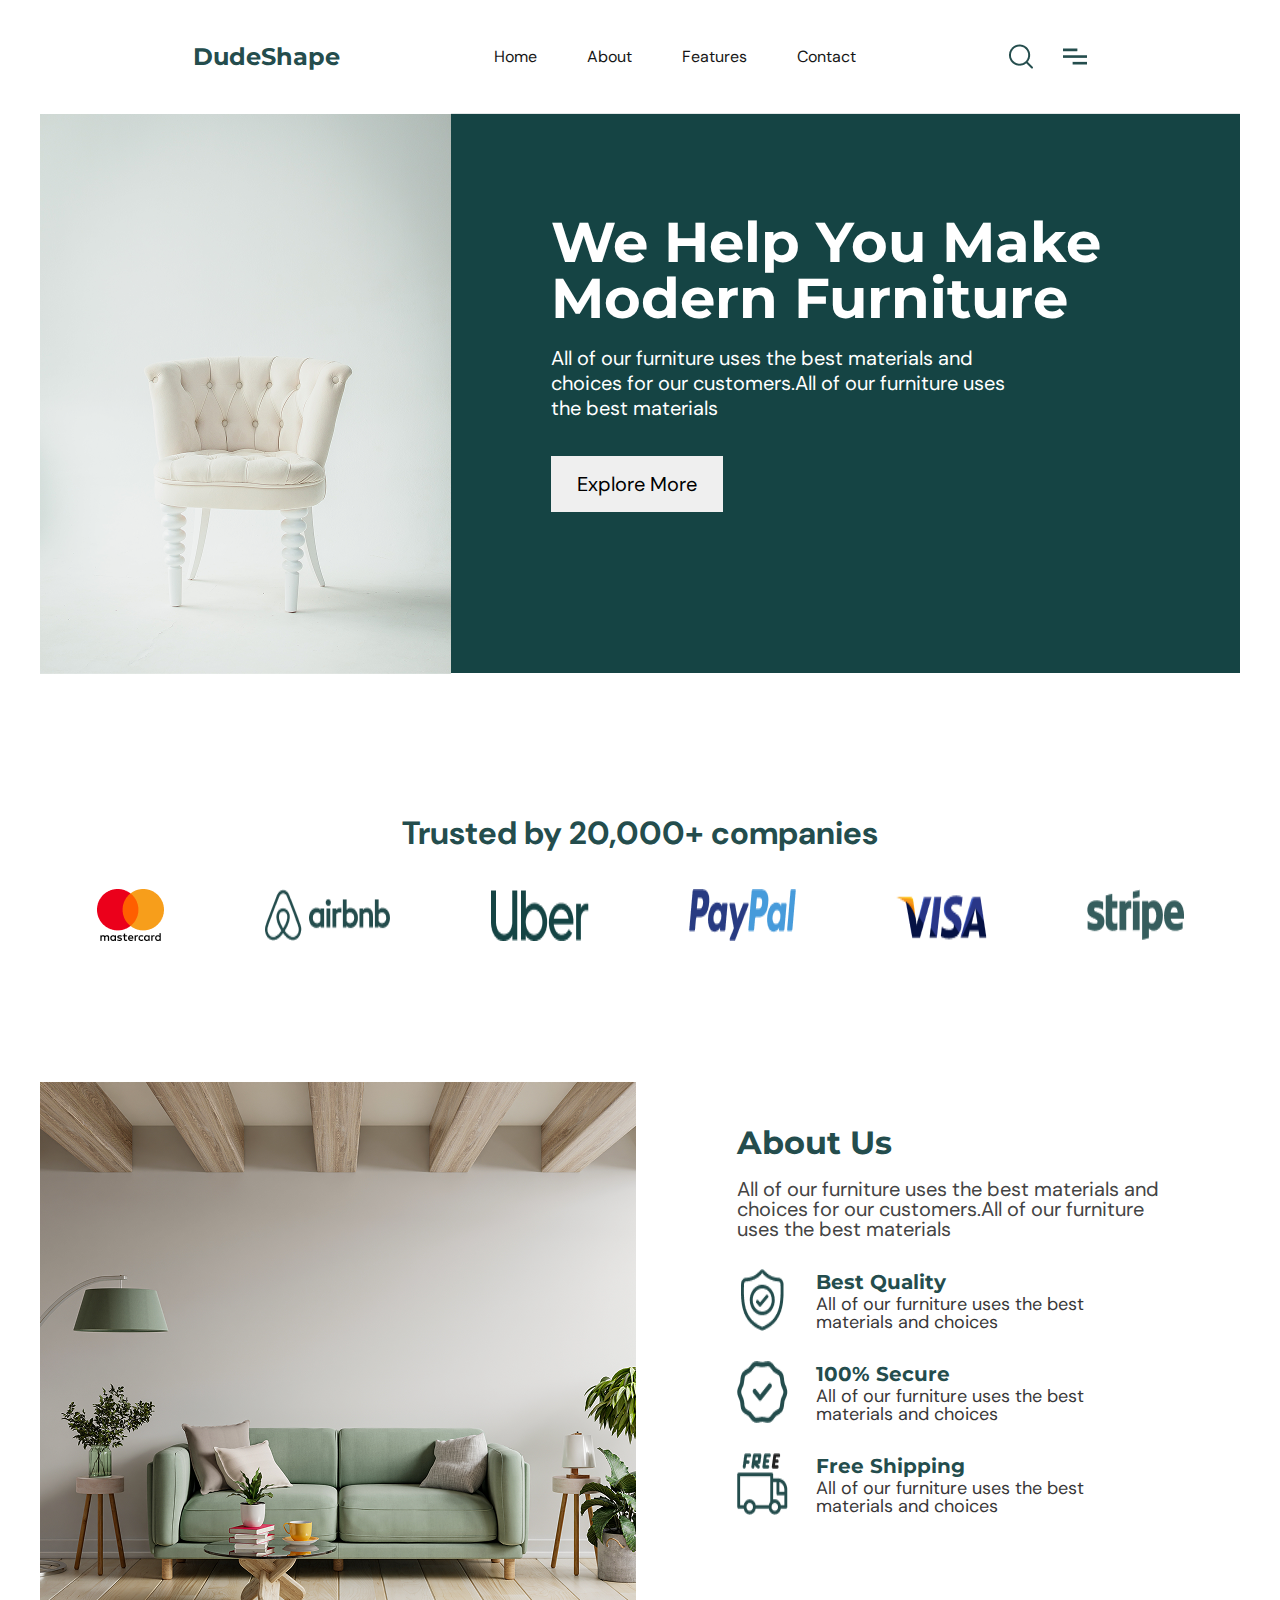
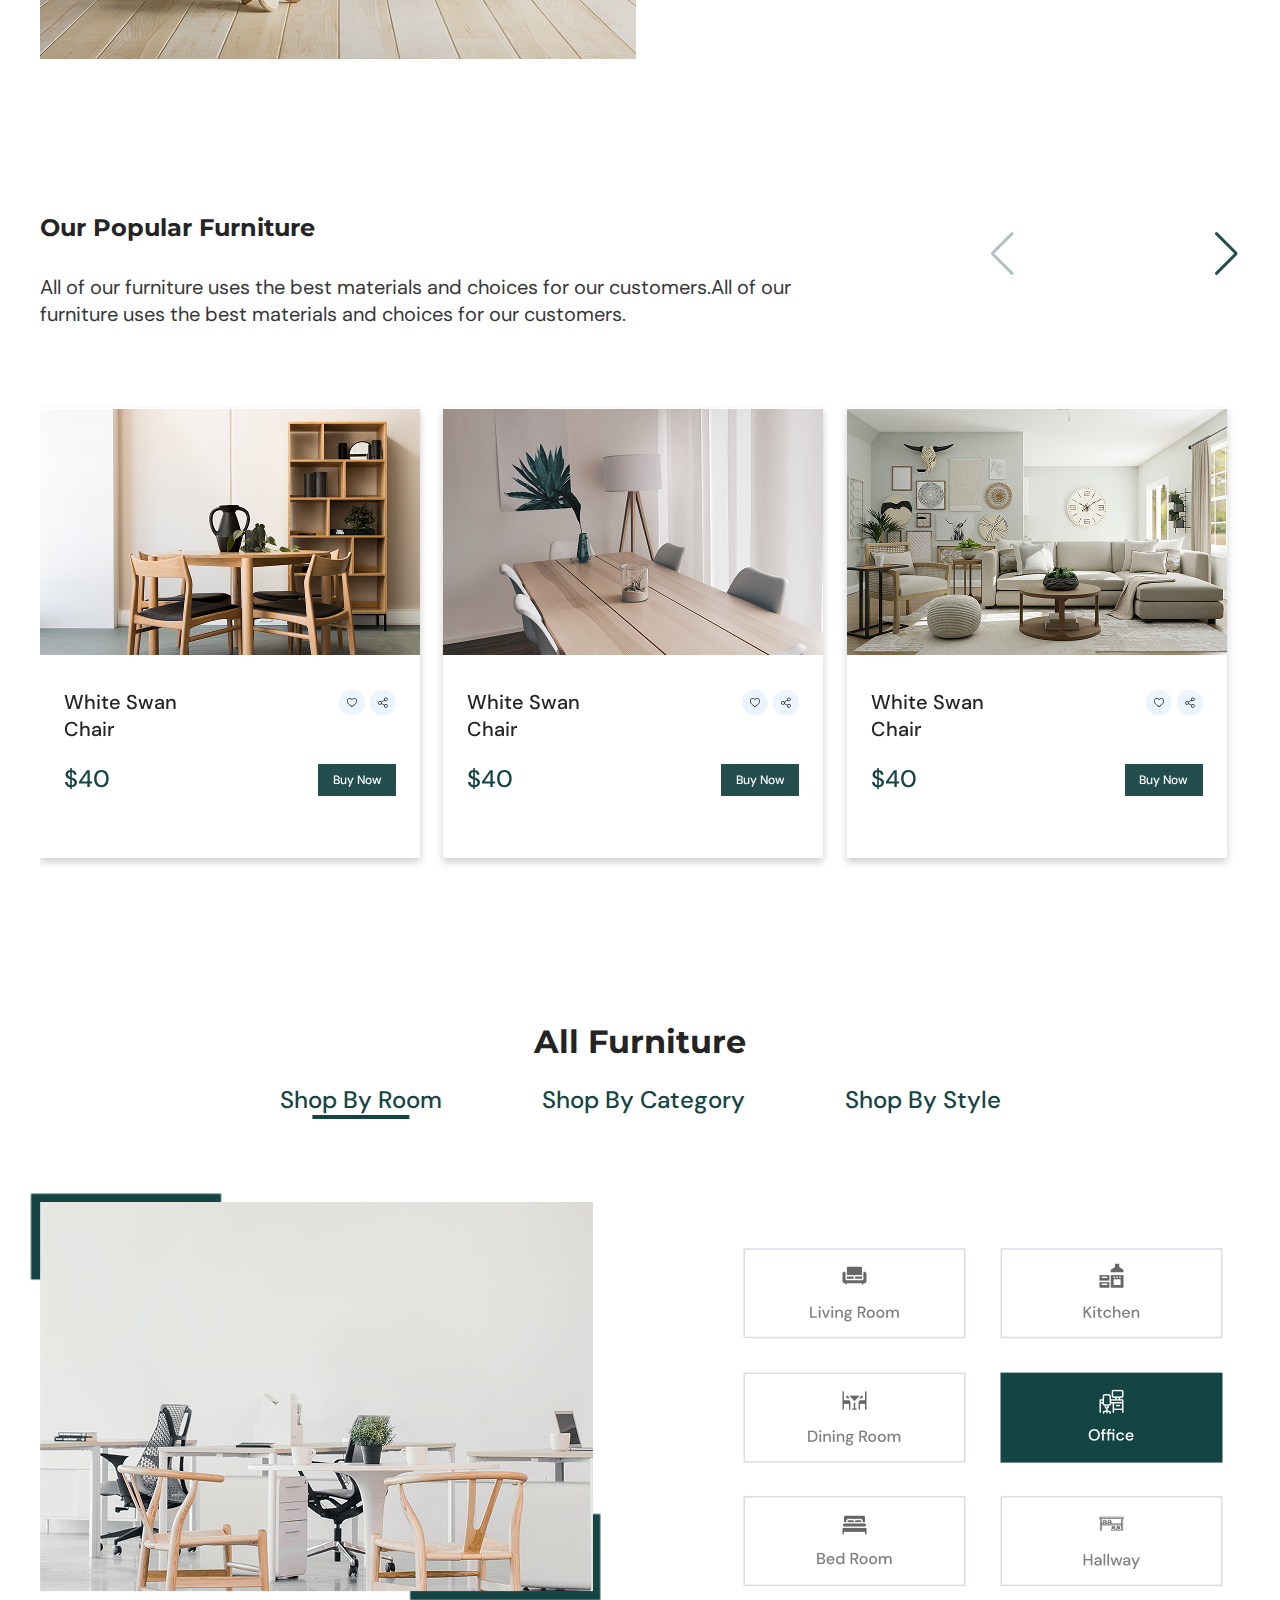
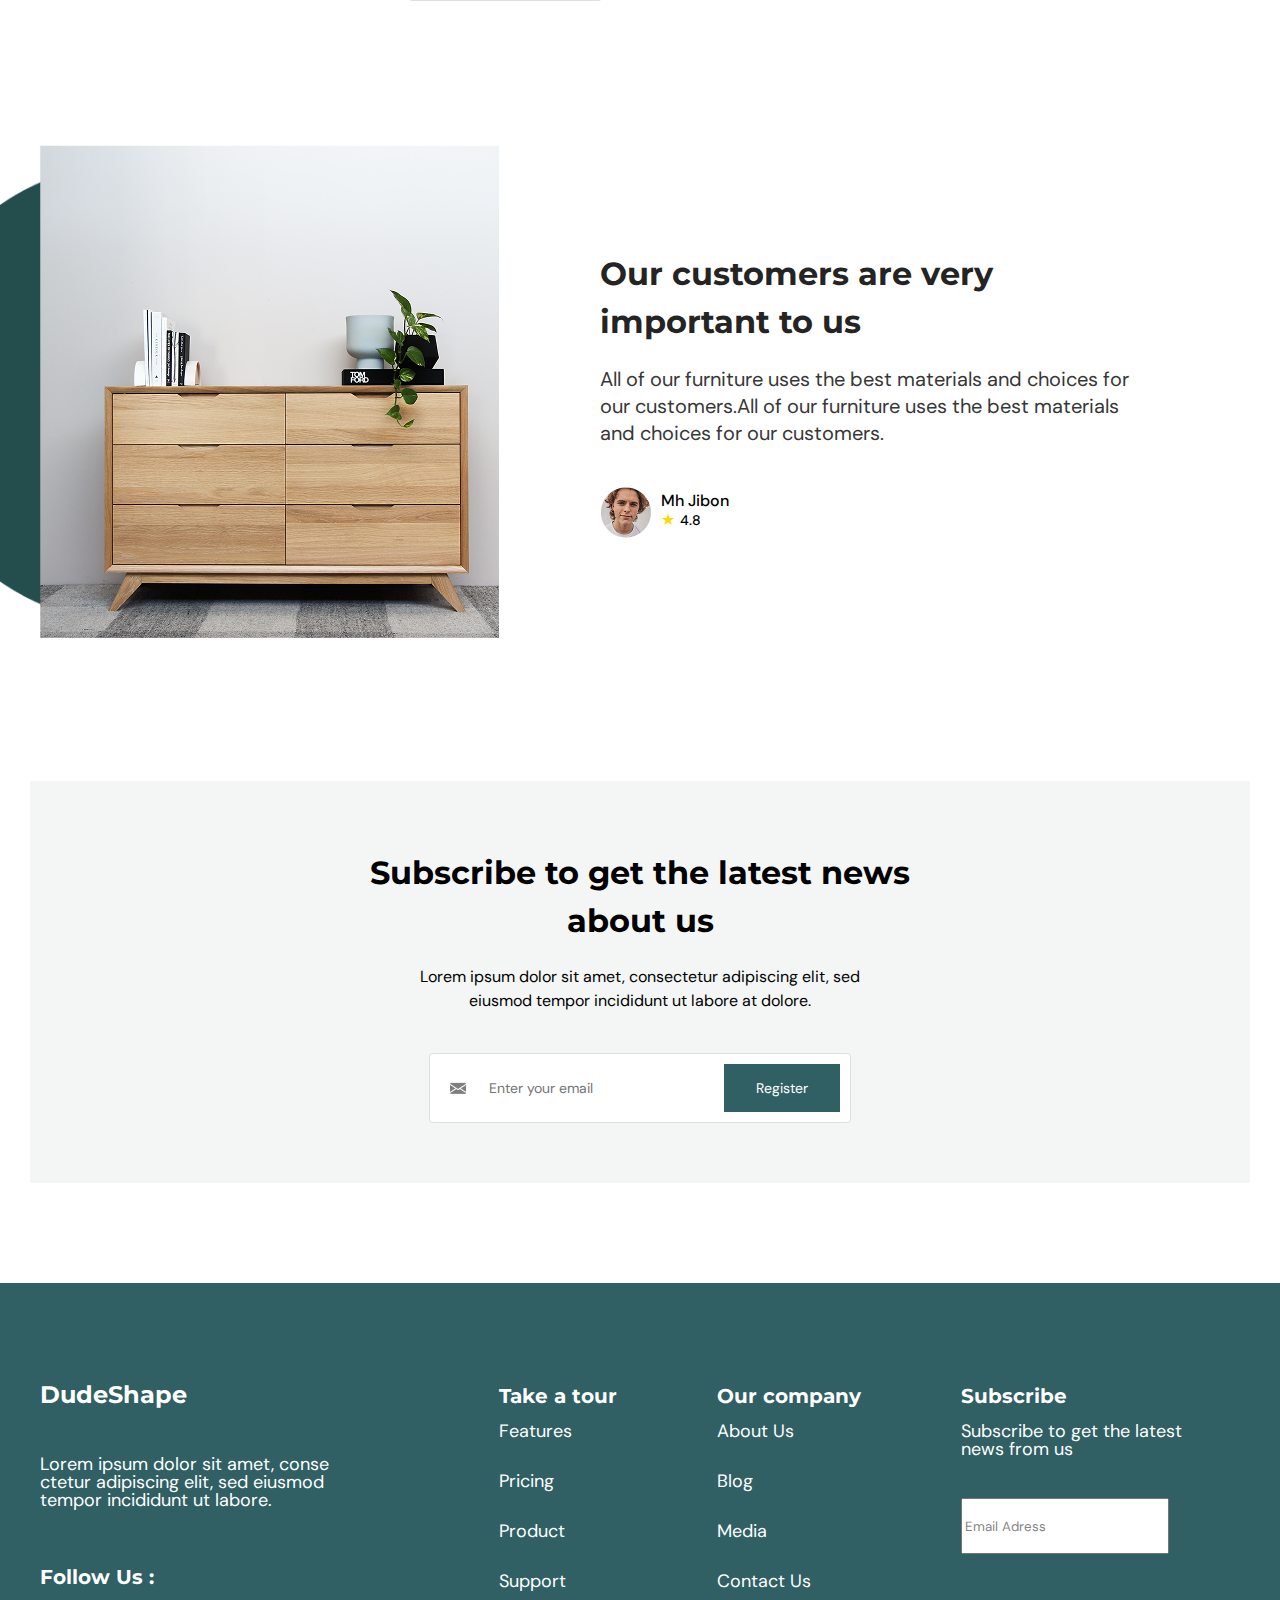
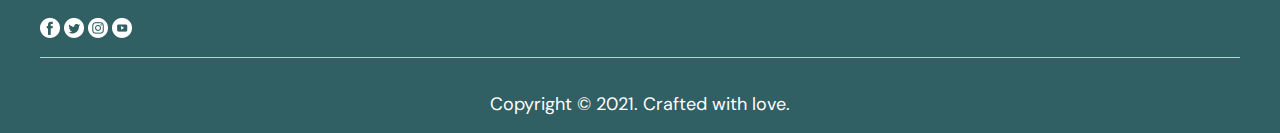
<file: index.html>
<!DOCTYPE html>
<html lang="en">

<head>
    <meta charset="utf-8" />
    <meta name="viewport" content="width=device-width, initial-scale=1, minimum-scale=1, maximum-scale=1" />
    <title>DudeShape</title>
    <link rel="stylesheet" href="style.css">
    <link rel="stylesheet" href="reset.css">
    <link rel="preconnect" href="https://fonts.googleapis.com">
    <link rel="preconnect" href="https://fonts.gstatic.com" crossorigin>
    <link href="https://fonts.googleapis.com/css2?family=Montserrat:ital,wght@0,100..900;1,100..900&display=swap"
        rel="stylesheet">
    <link
        href="https://fonts.googleapis.com/css2?family=DM+Sans:ital,opsz,wght@0,9..40,100..1000;1,9..40,100..1000&display=swap"
        rel="stylesheet">
    <link rel="stylesheet" href="https://cdn.jsdelivr.net/npm/swiper@11/swiper-bundle.min.css" />
</head>

<body>
    <div class="menu">
        <div class="container">
            <header class="nav">
                <div class="logo">DudeShape</div>
                <nav class="menuLINK">
                    <a>Home</a>
                    <a>About</a>
                    <a>Features</a>
                    <a>Contact</a>
                </nav>
                <div class="photos">
                    <img src="img/loupe.png" class="photos" alt="">
                    <img src="img/menu.png" class="photos" alt="">
                </div>
            </header>
        </div>
    </div>
    <div class="block1">
        <div class="container block1con">
            <div><img class="chair" src="img/chair.png" alt=""></div>
            <div class="block1_2">
                <h1 class="h11">We Help You Make Modern Furniture</h1>
                <p class="p1">All of our furniture uses the best materials and<br> choices for our customers.All of our
                    furniture uses<br> the best materials </p>
                <input type="button" class="button1" value="Explore More">
                </input>
            </div>
        </div>
    </div>
    <div class="block2">
        <div class="container">
            <h2 class="block2_h2">Trusted by 20,000+ companies</h2>
            <div class="logos">
                <img class="first" src="img/master.png" alt="">
                <img src="img/air.png" alt="">
                <img src="img/uber.png" alt="">
                <img src="img/paypal.png" alt="">
                <img src="img/visa.png" alt="">
                <img src="img/stripe.png" alt="">
            </div>
        </div>
    </div>
    <div class="container">
        <div class="main1">
            <div class="image">
                <img class="idk" src="img/couch.png" alt="">
            </div>
            <div class="text">
                <h2 class="b3h2">About Us</h2>
                <p class="b3p1">All of our furniture uses the best materials and<br> choices for our customers.All of
                    our furniture<br> uses the best materials </p>
                <div class="mainPHOTO">
                    <img class="insidePHOTO" src="img/shield.png" alt="">
                    <div class="insideAbout">
                        <h3 class="h3ABT">Best Quality</h3>
                        <p class="pAbt">All of our furniture uses the best<br> materials and choices</p>
                    </div>
                </div>
                <div class="mainPHOTO">
                    <img class="insidePHOTO" src="img/check.png" alt="">
                    <div class="insideAbout">
                        <h3 class="h3ABT">100% Secure</h3>
                        <p class="pAbt">All of our furniture uses the best<br> materials and choices</p>
                    </div>
                </div>
                <div class="mainPHOTO">
                    <img class="insidePHOTO" src="img/truck.png" alt="">
                    <div class="insideAbout">
                        <h3 class="h3ABT">Free Shipping</h3>
                        <p class="pAbt">All of our furniture uses the best<br> materials and choices</p>
                    </div>
                </div>
            </div>
        </div>
    </div>
    
    <div class="block4">
        <div class="container">
            <h2 class="b4h2">Our Popular Furniture</h2>
            <div class="idk1">
                <p class="b4p1">All of our furniture uses the best materials and choices for our customers.All of
                    our<br> furniture uses the best materials and choices for our customers.</p>
                <div class="swiper-button-prev jokes"></div>
                <div class="swiper-button-next jokes"></div>
            </div>
            <div class="swiper mySwiper">
                <div class="swiper-wrapper">
                    <div class="swiper-slide">
                        <div class="card">
                            <img src="img/card1.png" alt="">
                            <div class="inside1">
                                <p class="pCARD">White Swan<br> Chair</p>
                                <div class="images1">
                                    <img class="imagetest" src="img/not.png" alt="">
                                    <img src="img/share.png" alt="">
                                </div>
                            </div>
                            <div class="inside2">
                                <p class="cash">$40</p>
                                <div class="button">
                                    <input class="mainBTN buyNowBtn" type="button" value="Buy Now">
                                </div>
                            </div>
                        </div>
                    </div>
                    <div class="swiper-slide">
                        <div class="card">
                            <img src="img/table.png" alt="">
                            <div class="inside1">
                                <p class="pCARD">White Swan<br> Chair</p>
                                <div class="images1">
                                    <img class="imagetest" src="../img/not.png" alt="">
                                    <img src="img/share.png" alt="">
                                </div>
                            </div>
                            <div class="inside2">
                                <p class="cash">$40</p>
                                <div class="button">
                                    <input class="mainBTN buyNowBtn" type="button" value="Buy Now">
                                </div>
                            </div>
                        </div>
                    </div>
                    <div class="swiper-slide">
                        <div class="card">
                            <img src="img/room.png" alt="">
                            <div class="inside1">
                                <p class="pCARD">White Swan<br> Chair</p>
                                <div class="images1">
                                    <img class="imagetest" src="img/not.png" alt="">
                                    <img src="img/share.png" alt="">
                                </div>
                            </div>
                            <div class="inside2">
                                <p class="cash">$40</p>
                                <div class="button">
                                    <input class="mainBTN buyNowBtn" type="button" value="Buy Now">
                                </div>
                            </div>
                        </div>
                    </div>
                    <div class="swiper-slide">
                        <div class="card">
                            <img src="img/card1.png" alt="">
                            <div class="inside1">
                                <p class="pCARD">White Swan<br> Chair</p>
                                <div class="images1">
                                    <img class="imagetest" src="img/not.png" alt="">
                                    <img src="img/share.png" alt="">
                                </div>
                            </div>
                            <div class="inside2">
                                <p class="cash">$40</p>
                                <div class="button">
                                    <input class="mainBTN buyNowBtn" type="button" value="Buy Now">
                                </div>
                            </div>
                        </div>
                    </div>
                    <div class="swiper-slide">
                        <div class="card">
                            <img src="img/table.png" alt="">
                            <div class="inside1">
                                <p class="pCARD">White Swan<br> Chair</p>
                                <div class="images1">
                                    <img class="imagetest" src="img/not.png" alt="">
                                    <img src="img/share.png" alt="">
                                </div>
                            </div>
                            <div class="inside2">
                                <p class="cash">$40</p>
                                <div class="button">
                                    <input class="mainBTN buyNowBtn" type="button" value="Buy Now">
                                </div>
                            </div>
                        </div>
                    </div>
                    <div class="swiper-slide">
                        <div class="card">
                            <img src="img/room.png" alt="">
                            <div class="inside1">
                                <p class="pCARD">White Swan<br> Chair</p>
                                <div class="images1">
                                    <img class="imagetest" src="img/not.png" alt="">
                                    <img src="img/share.png" alt="">
                                </div>
                            </div>
                            <div class="inside2">
                                <p class="cash">$40</p>
                                <div class="button">
                                    <input class="mainBTN buyNowBtn" type="button" value="Buy Now">
                                </div>
                            </div>
                        </div>
                    </div>
                </div>
            </div>
        </div>
    </div>

    <div class="block5">
        <div class="container">
            <h2 class="all">All Furniture</h2>
            <div class="textInside">
                <h2 class="def under">Shop By Room</h2>
                <h2 class="def">Shop By Category</h2>
                <h2 class="def">Shop By Style</h2>
            </div>
            <div class="insides">
                <div class="mainphoto">
                    <img class="fakeframe firstrec" src="img/fakeframe.png" alt="">
                    <img class="yesyes" src="img/ofice.png" alt="">
                    <img class="fakeframe secondrec" src="img/fakeframe.png" alt="">
                </div>
                <div class="photosBLOCK">
                    <img src="img/living.png" alt="">
                    <img src="img/kitchen.png" alt="">
                    <img src="img/dining.png" alt="">
                    <img src="img/office.png" alt="">
                    <img src="img/bed.png" alt="">
                    <img src="img/hallway.png" alt="">
                </div>
            </div>
        </div>
    </div>


    <div class="block6">
        <div class="container">
            <div class="block6inside">

                <div class="tableimg">
                    <img class="circle" src="img/circle.png" alt="">
                    <img class="main444" src="img/tableBIG.png" alt="">
                </div>

                <div class="texttable">
                    <h2 class="funky">Our customers are very<br> important to us</h2>
                    <p class="funkyp">All of our furniture uses the best materials and choices for<br> our customers.All of our furniture uses the best materials<br> and choices for our customers.</p>
                    <div class="jhoncon">
                    <img class="jhon" src="img/jhon.png" alt="">
                    <p class="jhon2">Mh Jibon <br><span class="star">★</span><span class="textidk">4.8</span></p>
                    
                </div>
                </div>
                
            </div>
        </div>
    </div>


<div class="block7">
    <div class="container dark">
 
        <h2 class="sub">Subscribe to get the latest news<br> about us</h2>
        <p class="lorem">Lorem ipsum dolor sit amet, consectetur adipiscing elit, sed<br> eiusmod tempor incididunt ut labore at dolore.</p>

        <div class="email-box">
            <img class="icon" src="img/email.png" alt="">
            <input type="email" placeholder="Enter your email">
            <button>Register</button>
          </div>
    </div>
</div>


<div class="block8">
    <div class="container">
        <table class="b8table">
            <tr>
              <td class="firsttd">
                <p class="td1">DudeShape</p>
            <p class="td2">Lorem ipsum dolor sit amet, conse<br>ctetur adipiscing elit, sed eiusmod<br> tempor incididunt ut labore.<br><br></p>
                <p class="td3">Follow Us :</p><br>
                <img src="img/face.png" alt="">
                <img src="img/twitter.png" alt="">
                <img src="img/insta.png" alt="">
                <img src="img/youtube.png" alt="">
              </td>
              <td>

            <p class="tf1">Take a tour</p>

                <p class="tf2">Features</p><br>
                <p class="tf2">Pricing</p><br>
                <p class="tf2">Product</p><br>
                <p class="tf2">Support</p>
              </td>
              <td class="comp">
             <p class="tf3">Our company</p>
                <p class="tf4">About Us</p><br>
                <p class="tf4">Blog</p><br>
                <p class="tf4">Media</p><br>
                <p class="tf4">Contact Us</p>
                        
              </td>
              <td class="buttonphone">
            <p class="tf5">Subscribe</p>
                <p class="tf6">Subscribe to get the latest<br> news from us</p>
                <input class="email1" value="Email Adress"  type="email">
              </td>
            </tr>
          </table>
          <hr>
          <p class="line">
            Copyright © 2021. Crafted with love.
          </p>
          
    </div>
</div>





    <script src="https://cdn.jsdelivr.net/npm/swiper@11/swiper-bundle.min.js"></script>
    <script src="js/main.js"></script>
</body>

</html>
</file>
<file: style.css>
/*   font-family: "Montserrat", sans-serif;
 font-family: "DM Sans", sans-serif;

*/

.container{
  max-width: 1200px;
  padding: 0 10px;
  margin: 0 auto;
}

/* ------- MENU + BLOCK 1 ---------  */


.nav {
  display: flex;
  align-items: center;
  justify-content: space-evenly;
  padding: 44px 0;
  flex-wrap: wrap;
}

.logo {
  font-size: 24px;
  color: #244D4D;
  font-family: "Montserrat", sans-serif;
  font-weight: 700;
}

.menuLINK {
  display: flex;
  gap: 50px;
  font-family: "DM Sans", sans-serif;
  font-weight: 400;
}

.menuLINK a {
  color: #161616;
  font-size: 16px;
  gap: 50px;
}

.photos {
  display: flex;
  gap: 30px;
}



.block1con{
  display: flex;
}

.block1_2{
width: 1200px;
height: 560px;
background-image:url("../img/green.png")
}

.h11{
  font-family: "Montserrat", sans-serif;
  font-weight: 700;
  font-size: 56px;
  color: #fff;
  margin-top: 101px;
  margin-left: 100px;
}

.p1{
  font-family: "DM Sans", sans-serif;
  font-weight: 400;
  font-size: 20px;
  line-height: 25px;
  color: #fff;
  margin-left: 100px;
  margin-top: 20px;
}

.button1{
  width: 172px;
  height: 56px;
  margin-left: 100px;
  margin-top: 35px;
  border: none;
  font-size: 20px;
  font-weight: 400;
  font-family: "DM Sans", sans-serif;
}



/* BLOCK 2 */

.block2{
  margin-top: 140px;
}

.block2_h2{
  font-family: "DM Sans", sans-serif;
  font-weight: 700;
  font-size: 32px;
  color: #244D4D;
  text-align: center;
}

.logos{
  display: flex;
  padding-top: 40px;
  gap: 100px;
  justify-content: center;
  flex-wrap: wrap;
}


/* Block 3*/



.main1{
  display: flex;
  padding-top: 140px;
}

.text{
  padding-left: 100px;
}

.b3h2{

  padding-top: 46px;
  font-family: "Montserrat", sans-serif;
  font-weight: 700;
  font-size: 32px;
  color: #244D4D;
}

.b3p1{
  font-family: "DM Sans", sans-serif;
  font-weight: 400;
  font-size: 20px;
  color: #444444;
  padding-top: 20px;
 
}

.mainPHOTO{
  display: flex;
  gap: 28px;
  margin: 30px 0;
}

.h3ABT{
  font-family: "Montserrat", sans-serif;
  font-weight: 700;
  font-size: 20px;
  color: #244D4D;
  line-height: 26px;
}
.pAbt{
  font-family: "DM Sans", sans-serif;
  font-weight: 400;
  font-size: 18px;
  color: #383738;
}

.idk{
  max-width: 100%;
}


/*BLOCK4 */

.block4{
  padding-top: 140px;
}

.b4h2{
  font-family: "Montserrat", sans-serif;
  font-weight: 700;
  font: 32px;
  line-height: 52px;
  color: #242424;
}

.b4p1{
  font-family: "DM Sans", sans-serif;
  font-weight: 400;
  font-size: 20px;
  line-height: 27px;
  color: #383738;
  padding-top: 20px;
}



.card{
  width: 380px;
  height: 450px;
  background-color: #FFFFFF;
  margin-top: 80px;
  box-shadow: 0 4px 8px rgba(0, 0, 0, 0.2);
}

.pCARD{
  font-family: "DM Sans", sans-serif;
  font-weight: 500;
  font-size: 20px;
  line-height: 27px;
  color: #242424;
  padding-top: 30px;
  padding-left: 24px;
}
.cash{
  font-family: "DM Sans", sans-serif;
  font-weight: 500;
  font-size: 24px;
  line-height: 31px;
  color: #154444;
  padding-top: 20px;
  padding-left: 24px;
}

.inside1{
  display: flex;
  justify-content: space-between;
}
.images1{
  margin-top: 30px;
  margin-right: 24px;
}

.inside2{
  display: flex;
  justify-content: space-between;
}
.button{
  margin-top: 21px;
  margin-right: 24px;
}

.mainBTN{
  font-family: "DM Sans", sans-serif;
  width: 78px;
  height: 32px;
  background-color: #244D4D;
  color: white;
  border: none;
  font-size: 12px;
  font-weight: 500;
}

.idk1{
  display: flex;
  justify-content: space-between;
}



.swiper-button-next, .swiper-button-prev {
  position: sticky !important;
  top: var(--swiper-navigation-top-offset, 50%);
  width: calc(var(--swiper-navigation-size) / 44 * 27);
  height: var(--swiper-navigation-size);
  margin-top: calc(0px - (var(--swiper-navigation-size) / 2));
  z-index: 10;
  cursor: pointer;
  display: flex;
  align-items: center;
  justify-content: center;
  color: var(--swiper-navigation-color, var(--swiper-theme-color));
  gap: 5px !important;
  color: #244D4D !important;
}




/* block5 */

.all{
  text-align: center;
  padding-top: 140px;
  font-family: "Montserrat", sans-serif;
  font-size: 32px;
  line-height: 48px;
  font-weight: 700;
  color: #242424;
}

.textInside{
  display: flex;
  flex-direction: row;
  justify-content: center;
  gap: 100px;
  padding-top: 20px;
}
.def{
  font-family: "DM Sans", sans-serif;
  font-weight: 500;
  font-size: 24px;
  line-height: 27px;
  color: #154444;
}
.insides{
  display: flex;
}
.mainphoto{
  margin-top: 89px;
position: relative;
display: inline-block;
}
.photosBLOCK{
  margin-top: 120px;
  margin-left: 135px;
 
}

.photosBLOCK img{
  margin: 15px;
}

.fakeframe{
  position: absolute;
  z-index: -1;

}
.yesyes{
 
 
}
.firstrec {
  position: absolute;
  top: 0;
  left: 0;
  transform: translate(-5%, -10%);
}

.secondrec {
  position: absolute;
  bottom: 0;
  right: 0;
  transform: translate(4%, -5%);
}


.under{
  position: relative;
  cursor: pointer;
  display: inline-block; 
}
.under::after{
  content: "";
  position: absolute;
  left: 50%;                      
  bottom: -6px;                   
  transform: translateX(-50%);    
  width: 60%;                     
  height: 4px;                   
  background: #154444;           
}

/* block6 */


.block6inside{
  display: flex;
  margin-top: 140px;
}

.funky{
  font-family: "Montserrat", sans-serif;
  font-weight: 700;
  font-size: 32px;
  line-height: 48px;
  color: #242424;
  padding-left: 100px;
  padding-top: 105px;
}
.funkyp{
  font-family: "DM Sans", sans-serif;
  font-weight: 400;
  font-size: 20px;
  line-height: 27px;
  color: #383738;
  padding-top: 20px;
  padding-left: 100px;
}
.jhon{
  padding-top: 40px;
  padding-left: 100px;
}
.jhoncon{
  display: flex;
}
.jhon2{
  padding-top: 44px;
  padding-left: 10px;
  font-family: "DM Sans", sans-serif;
  font-weight: 500;
  font-size: 16px;
  line-height: 19px;
  color: #000000;
}
.star{
  color: gold;
}
.textidk{
  padding-left: 5px ;
  font-family: "DM Sans", sans-serif;
  font-weight: 500;
  font-size: 14px;
  line-height: 15px;
  color: #000000;
}



@media (max-width: 900px){
  .block2{
    margin-top: 50px;
  }
  .main1{
    flex-direction: column;
  }
  .b3h2{
    text-align: center;
  }
  .b3p1{
    text-align: center;
  }
  .text{
    padding-left: 0;
  }
}



@media (max-width: 815px){
  .chair{
    width: auto;
    align-items: center;
  }
  .block1con{
    display: flex;
    flex-direction: column;
   }
   .block1_2{
    width: 800px;
    height: 500px;
   }
}





@media (max-width: 450px) {
  .container{
    padding: 0;
    margin: 0;
  }
  .menuLINK{
    gap: 19px;
  }
  .logo{
   padding: 20px 0;
  }
  .photos{
    gap: 9px;
  }
 .block1con{
  display: flex;
  flex-direction: column;
 }
 .h11{
  font-size: 18px;
  margin: 40px 10px;
 text-align: center;
 }
 .p1{
  font-size: 14px;
  margin: 20px 10px;
  text-align: center;

 }
 .block1_2{
  width: 430px;
  height: 300px;
 }
 .button1{
  display: block;
  margin: auto;
 }
 .chair{
  width: 430px;

 }
 .b4h2{
  text-align: center;
 }
.b4p1{
  text-align: center;
}
.swiper-button-prev{
  gap: 30px;
}
.swiper {
  display: block;
}
.circle{
  display: none;
}
.main444{
  display: none;
}
.funky{
  text-align: center;
  padding-left: 0;
}
.funkyp{
  text-align: center;
  padding-left: 0;
}
.jhon{
padding-left: 160px;
}
.line{
  color: black;
}
.secondrec{
  display: none;
}
.yesyes{
  display: none;
}
.firstrec{
  display: none;
}
.photosBLOCK{
  margin-left: 90px;
}
.tf1{
  padding-left: 50px !important; 
}
.tf2{
  padding-left: 50px !important;
}
.tf3{
  padding-left: 50px !important;
}
.tf4{
  padding-left: 50px !important;
}
.buttonphone{
  display: none;
}
.line{
  color: black !important;
}
.mainPHOTO{
  padding-left: 40px;
}
.def{
  font-size: 20px !important;
  padding-left: 10px;
}
.firsttd{
  padding-left: 10px;
}

}



.swiper {
  width: 100%;
  height: 550px;
}

.tableimg {
  position: relative;
  display: inline-block;
  
}

.circle {
  position: absolute;
  left: -30%;
  top: 50%;
  transform: translateY(-50%);
  width: 100%;
  height: auto;
  z-index: 0;
}

.main444 {
  position: relative;
  z-index: 1;
  width: 100%;   
  height: auto;
}

.dark{
  background-color: #F4F6F6;
  margin-top: 140px;
 padding-bottom: 20px;
}

.sub{
  font-family: "Montserrat", sans-serif;
  font-weight: 700;
  font-size: 32px;
  line-height: 48px;
  padding-top: 68px;
  text-align: center;
}

.lorem{
  font-family: "DM Sans", sans-serif;
  font-weight: 400;
  font-size: 16px;
  line-height: 24px;
  padding-top: 20px;
  text-align: center;
}



.email-box {
  margin-top: 40px;
  display: flex;
  justify-content: center; 
  align-items: center;     
  background: #fff;
  border: 1px solid #ddd;
  border-radius: 4px;
  width: 400px;
  padding: 10px;           
  margin: 40px auto; 
}


.email-box .icon {
  padding: 0 10px;
  color: #777;
  font-size: 16px;
}

.email-box input {
  font-family: "DM Sans", sans-serif;
  flex: 1;
  border: none;
  padding: 12px;
  font-size: 14px;
}

.email-box button {
  font-family: "DM Sans", sans-serif;
  background: #305F64;
  color: #fff;
  border: none;
  padding: 15px 32px;
  cursor: pointer;
  font-size: 14px;
  
}

.block8{
  background-color: #305F64;
  width: 100%;
  height: 450px;
  margin-top: 100px;
}

.b8table{
color: white;
font-family: "Montserrat", sans-serif;
}

/* FOOTER */

.td1{
  font-family: "Montserrat", sans-serif;
  font-size: 24px;
  font-weight: 700;
  padding-top: 100px;
  padding-bottom: 24px ;
}
.td2{
  font-family: "DM Sans", sans-serif;
  font-weight: 400;
  font-size: 18px;
  padding-top: 24px;
 
}
.td3{
  font-family: "Montserrat", sans-serif;
  font-size: 20px;
  font-weight: 700;
  padding-top: 40px;
  padding-bottom: 14px;
}
.tf1{
  padding-left: 170px;
  font-family: "Montserrat", sans-serif;
  font-size: 20px;
  font-weight: 700;
}
.tf2{
  padding-top: 16px;
  font-family: "DM Sans", sans-serif;
  font-weight: 400;
  font-size: 18px;
  padding-left: 170px;
}
.tf3{
  padding-left: 100px;
  font-family: "Montserrat", sans-serif;
  font-size: 20px;
  font-weight: 700;
 
}

.tf4{
  padding-top: 16px;
  font-family: "DM Sans", sans-serif;
  font-weight: 400;
  font-size: 18px;
  padding-left: 100px;
}

.tf5{
  padding-left: 100px;
  font-family: "Montserrat", sans-serif;
  font-size: 20px;
  font-weight: 700;
}
.tf6{
  padding-top: 16px;
  font-family: "DM Sans", sans-serif;
  font-weight: 400;
  font-size: 18px;
  padding-left: 100px;
}
.email1{
  color: #858585;
  font-family: "DM Sans", sans-serif;
  font-weight: 400; 
  width: 200px;
  height: 50px;
  margin-top: 40px;
  margin-left: 100px;
}










.line{
  font-family: "DM Sans", sans-serif;
  font-weight: 400;
  font-size: 18px;
  padding-top: 20px;
  text-align: center;
  color: white;
}
</file>
